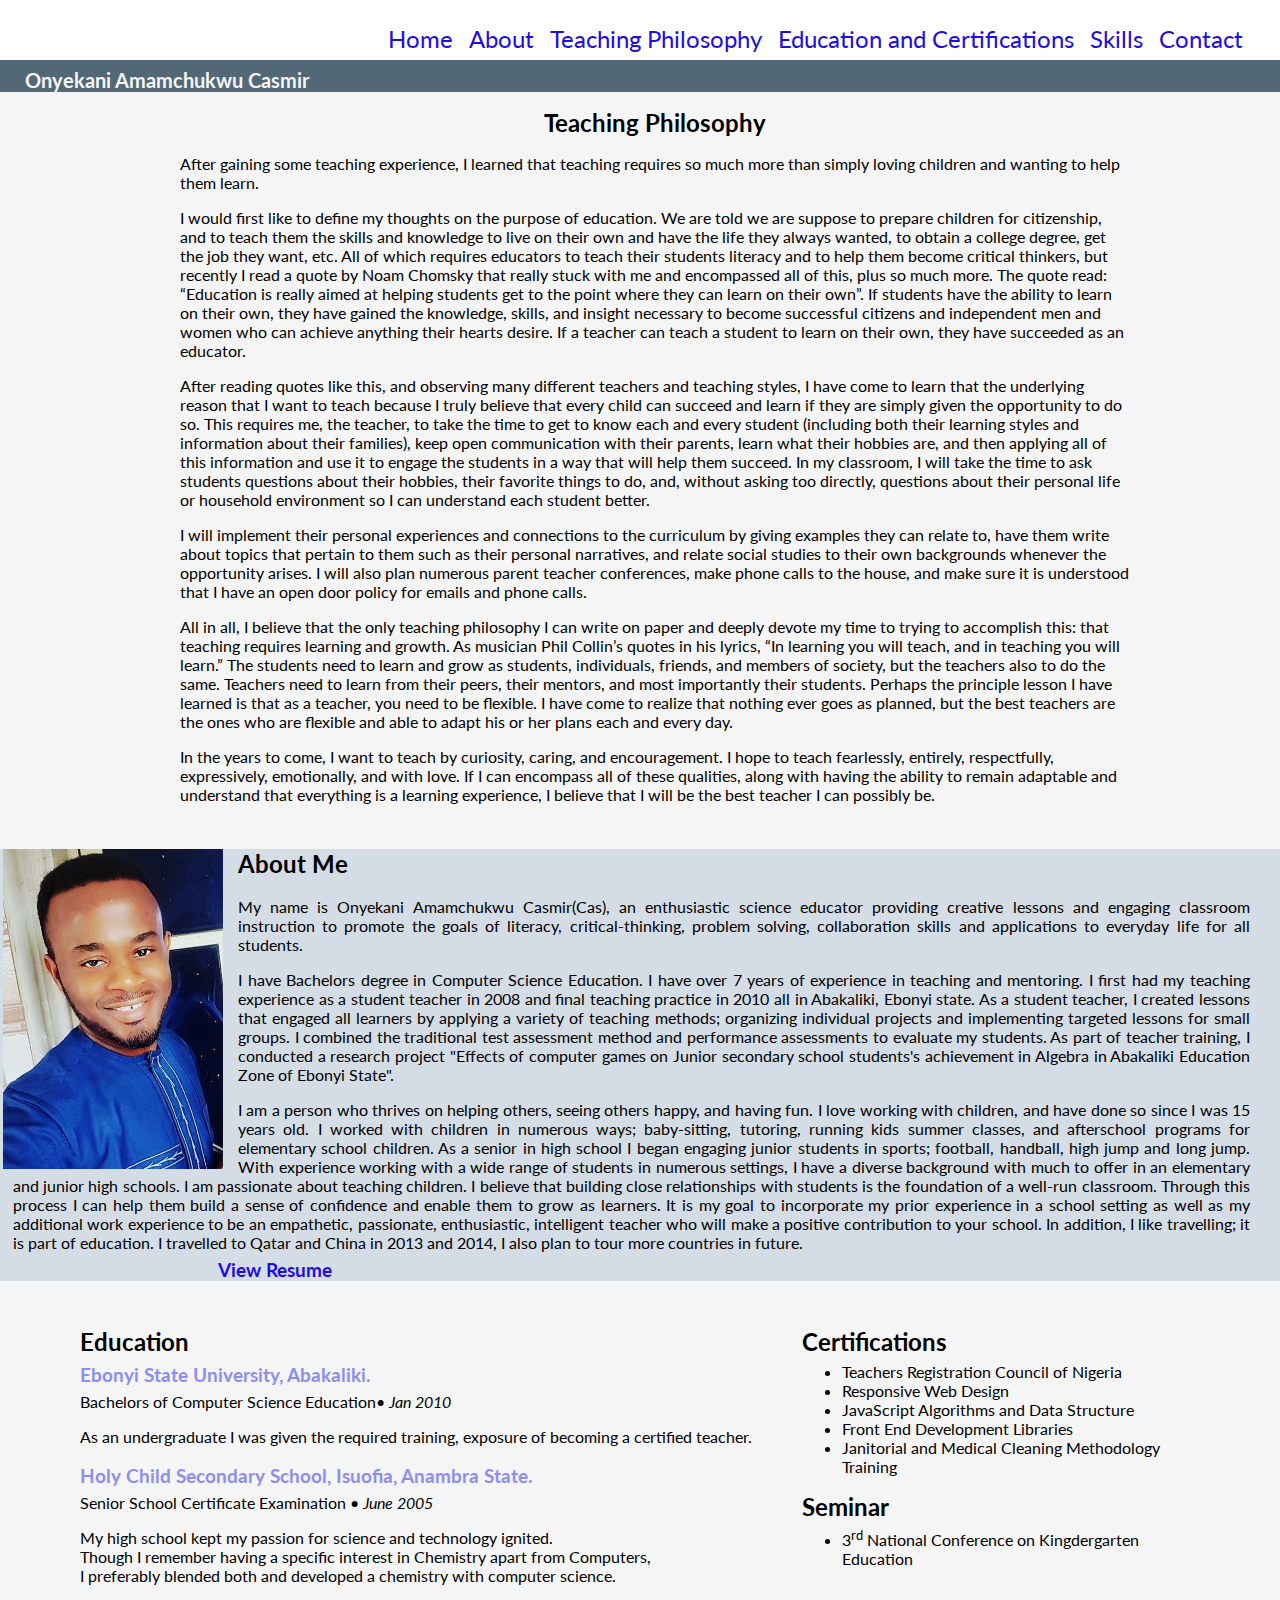
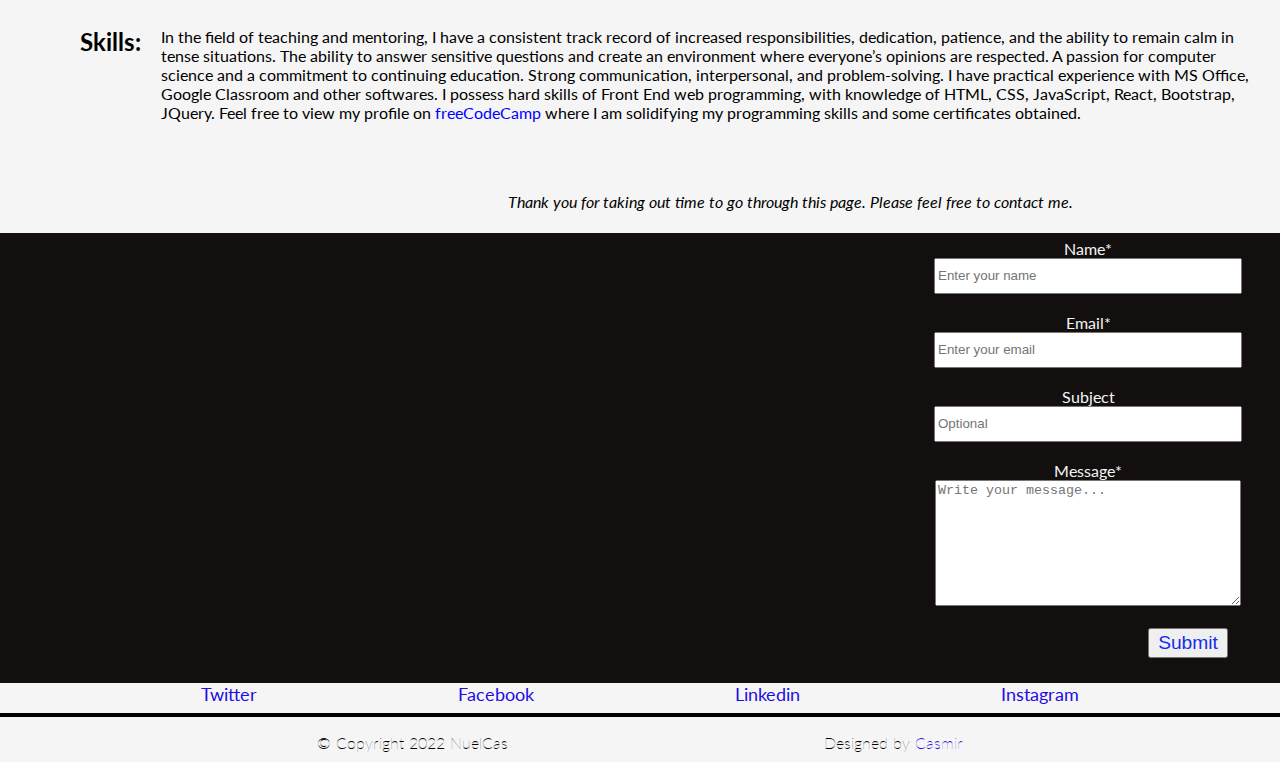
<file: index.html>
<!DOCTYPE html>
<html lang="en">
  <head>
    <meta charset="UTF-8" />
    <meta name="viewport" content="width=device-width, initial-scale=1.0" />
    <title>Personal Portfolio</title>
    <link rel="stylesheet" href="https://use.fontawesome.com/releases/v5.8.1/css/all.css"
    integrity="sha384-50oBUHEmvpQ+1lW4y57PTFmhCaXp0ML5d60M1M7uH2+nqUivzIebhndOJK28anvf"
    crossorigin="anonymous"/>
    <link rel="stylesheet" href="style.css"/>
  </head>
  <header id="home">
    <nav id="nav-bar" class="nav">
      <ul class="nav-list">
        <li><a href="#home">Home</a></li>
        <li><a href="#about">About</a></li>
        <li><a href="#philosophy">Teaching Philosophy</a></li>
        <li><a  href="#certedu">Education and Certifications</a></li>
        <li><a href="#skills">Skills</a></li>
        <li><a href="#contact">Contact</a></li>
      </ul>
      <!-- end #nav -->
    </nav>
  </header> 
  <div class="banner-text">
    <h1 class="responsive-headline">Onyekani Amamchukwu Casmir</h1>
  </div>


  <body>

    <section id="philosophy">
      <h1 class="teach-phil">Teaching Philosophy</h1>
      <p>After gaining some teaching experience, I learned that teaching requires  so much more than simply 
        loving children and wanting to help them learn.
      </p>
      <p>I would first like to define my thoughts on the purpose of education.
        We are told we are suppose to prepare children for citizenship, and to teach them the skills and knowledge 
        to live on their own and have the life they always wanted, to obtain a college degree, 
        get the job they want, etc.  
        All of which requires educators to teach their students literacy and to help them become critical thinkers, 
        but recently I read a quote by Noam Chomsky that really stuck with me and encompassed all of this, 
        plus so much more.  The quote read: “Education is really aimed at helping students get to the point where 
        they can learn on their own”.  If students have the ability  to learn on their own, 
        they have gained the knowledge, skills, and insight necessary to become successful citizens and independent 
        men and women who can achieve anything their hearts desire.  
        If a teacher can teach a student to learn on their own, they have succeeded as an educator.
      </p>
      <p> After reading quotes like this, and observing many different teachers and teaching styles, 
        I have come to learn that the underlying reason that I want to teach because I truly believe 
        that every child can succeed and learn if they are simply given the opportunity to do so.  
        This requires me, the teacher, to take the time to get to know each and every student 
        (including both their learning styles and information about their families), 
        keep open communication with their parents, learn what their hobbies are, 
        and then applying all of this information and use it to engage the students in a way 
        that will help them succeed.  In my classroom, I will take the time to ask students questions 
        about their hobbies, their favorite things to do, and, without asking too directly, 
        questions about their personal life or household environment so I can understand each student better.
      </p>
      <p>I will implement their personal experiences and connections to the curriculum by giving examples 
        they can relate to, have them write about topics that pertain to them such as their personal narratives, 
        and relate social studies to their own backgrounds whenever the opportunity arises.  
        I will also plan numerous parent teacher conferences, make phone calls to the house, 
        and make sure it is understood that I have an open door policy for emails and phone calls.
      </p>
      <p>All in all, I believe that the only teaching philosophy I can write on paper and deeply devote 
        my time to trying to accomplish this: that teaching requires learning and growth.  
        As musician Phil Collin’s quotes in his lyrics, “In learning you will teach, 
        and in teaching you will learn.”  The students need to learn and grow as students, individuals, 
        friends, and members of society, but the teachers also to do the same.  
        Teachers need to learn from their peers, their mentors, and most importantly their students.  
        Perhaps the principle lesson I have learned is that as a teacher, you need to be flexible.  
        I have come to realize that nothing ever goes as planned, but the best teachers are the ones 
        who are flexible and able to adapt his or her plans each and every day.  
      </p>
      <p>In the years to come, I want to teach by curiosity, caring, and encouragement.  
        I hope to teach fearlessly, entirely, respectfully, expressively, emotionally, and with love.  
        If I can encompass all of these qualities, along with having the ability to remain adaptable 
        and understand that everything is a learning experience, 
        I believe that I will be the best teacher I can possibly be.
      </p>
    </section>

    <section id="about">
      <div class="row">
        <img src="images/cas.png" width="220" height="320" class="image" alt="casmir-photo" />
        <div class="main-col">
          <h2>About Me</h2>
          <p class="about">My name is Onyekani Amamchukwu Casmir(Cas), an enthusiastic science educator providing creative lessons and engaging
            classroom instruction to promote the goals of literacy, critical-thinking, problem solving,
            collaboration skills and applications to everyday life for all students.
          </p>
          <p>I have Bachelors degree in Computer Science Education.
            I have over 7 years of experience in teaching and mentoring. I first had my teaching experience as 
            a student teacher in 2008 and final teaching practice in 2010 all in Abakaliki, Ebonyi state.
            As a student teacher, I created lessons that engaged all learners by applying a variety of 
            teaching methods; organizing individual projects and implementing targeted lessons for small groups.
            I combined the traditional test assessment method and performance assessments to evaluate my students.
            As part of teacher training, I conducted a research project "Effects of computer games on Junior secondary school
            students's achievement in Algebra in Abakaliki Education Zone of Ebonyi State".
          </p>
          <p>I am a person who thrives on helping others, seeing others happy, and having fun. I love working with children, 
            and have done so since I was 15 years old. I worked with children in numerous ways; baby-sitting,
            tutoring, running kids summer classes, and afterschool programs for elementary school children. 
            As a senior in high school I began engaging junior students in sports; football, handball, high jump and long jump. 
            With experience working with a wide range of students in numerous settings, I have a diverse background with 
            much to offer in an elementary and junior high schools.
            I am passionate about teaching children. I believe that building close relationships with students 
            is the foundation of a well-run classroom. Through this process I can help them build a sense of 
            confidence and enable them to grow as learners. It is my goal to incorporate my prior experience in 
            a school setting as well as my additional work experience to be an empathetic, passionate, enthusiastic, 
            intelligent teacher who will make a positive contribution to your school.
            In addition, I like travelling; it is part of education. I travelled to Qatar and China in 2013 and 2014, I also
            plan to tour more countries in future.   
          </p>

          <div>
            <p class="resume"><a href="cv.index.html" target="_blank" class="button"><span>View Resume</span></a></p>
          </div>
        </div>
        
      </div>
    </section>

    <section id="certedu">
      <div class="header-col">

        <section id="certifications">
      
          <div class="certifications">
            <h1 class="close">Certifications</h1>
            <ul>
              <li>Teachers Registration Council of Nigeria</li>
              <li>Responsive Web Design</li>
              <li>JavaScript Algorithms and Data Structure</li>
              <li>Front End Development Libraries</li>
              <li>Janitorial and Medical Cleaning Methodology<br> Training</li>
            </ul>
            <h1 class="close">Seminar</h1>
            <ul><li>3<sup>rd</sup> National Conference on Kingdergarten<br> Education</li></ul>
          </div>
        </section>

        <div class="degree-cert">
          <h1 class="close">Education</h1>
          <h3>Ebonyi State University, Abakaliki.</h3>
          <p class="info">Bachelors of Computer Science Education<span>&bull;</span> <em class="date">Jan 2010</em>
          </p>
          <p>As an undergraduate I was given the required training, exposure of becoming a certified teacher.
          </p>
        </div>

        <div class="college-cert">
          <h3>Holy Child Secondary School, Isuofia, Anambra State.</h3>
          <p class="info">Senior School Certificate Examination <span>&bull;</span> <em class="date">June 2005</em>
          </p>
          <p>My high school kept my passion for science and technology ignited.<br>
            Though I remember having a specific interest in Chemistry apart from Computers,<br> 
            I preferably blended both and developed a chemistry with computer science.
          </p>
        </div>

        <div class="skill" id="skills">
          <h1><span>Skills:</span></h1>
          <p class="skill_text">In the field of teaching 
            and mentoring, I have a consistent track record of increased responsibilities,
            dedication, patience, and the ability to remain calm in tense situations.
            The ability to answer sensitive questions and create an environment where everyone’s opinions are respected.
            A passion for computer science and a commitment to continuing education.
            Strong communication, interpersonal, and problem-solving.
            I have practical experience with MS Office, Google Classroom and other softwares. I possess hard skills of 
            Front End web programming, with knowledge of HTML, CSS, JavaScript, React, Bootstrap, JQuery.
            Feel free to view my profile on
            <a href="https://www.freecodecamp.org/Nuelcas" class="btn btn-freecodecamp" target="_blank">
              freeCodeCamp 
            </a> where I am solidifying my programming skills and some certificates obtained.
          </p>
        </div>

      </div>
    </section>

    <div id="lead" align="center">

      <p class="lead"><i class="fa fa-envelope" style="font-size:40px"></i>
        Thank you for taking out time to go through this page. 
        Please feel free to contact me.
      </p>
    

    </div>

    <div align="center">
      <form action="mailto:casmir_ao@ymail.com" method="post" action="https://www.linkedin.com/in/casmir-onyekani" id="contactForm" name="contactForm">
        <fieldset>
          <div>
            <label for="contactName">Name*</label><br>
            <input class="name" type="text" value=""  id="contactName" 
            name="contactName" placeholder="Enter your name" required>
          </div>
          <br>
  
          <div>
            <label for="contactName">Email*</label><br>
            <input class="email" type="email" value=""  id="contactEmail" 
            name="contactEmail" placeholder="Enter your email" required>
          </div>
          <br>
  
          <div>
            <label for="contactSubject">Subject</label><br>
            <input class="input-subject" type="text" value="" id="contactSubject" name="contactSubject"
            placeholder="Optional">
          </div>
          <br>
  
          <div>
            <label for="contactMessage">Message*</label><br>
            <textarea class="message"  id="contactMessage" name="contactMessage"
            placeholder="Write your message..."></textarea>
          </div>
          <br>
  
          <div>
            <button class="submit">Submit</button>
          </div>
          
        </fieldset>
      </form>
    </div>
    

    <div class="socialLink">
        <a href="https://www.twitter.com/casweb_dev" target="_blank" class="contact-details"><i class="fab fa-twitter"></i>Twitter</a>
        <a href="https://www.facebook.com/nuelcas" target="_blank" class="contact-details"><i class="fab fa-facebook"></i>Facebook</a>
        <a href="https://www.linkedin.com/in/casmir-onyekani" target="_blank" class="contact-details"><i class="fab fa-linkedin"></i>Linkedin</a>
        <a href="https://www.instagram.com/nuelcascleaners" target="_blank" class="contact-details"><i class="fab fa-instagram"></i>Instagram</a>
    </div>

    <footer>
        <p>&copy; Copyright 2022 NuelCas</p>
        <p class="designer">Designed by <a href="http://www.github.com/NuelCas/" class="Styleshout" target="_blank">Casmir</a>
        </p>
    </footer>

  </body>
</html>
</file>
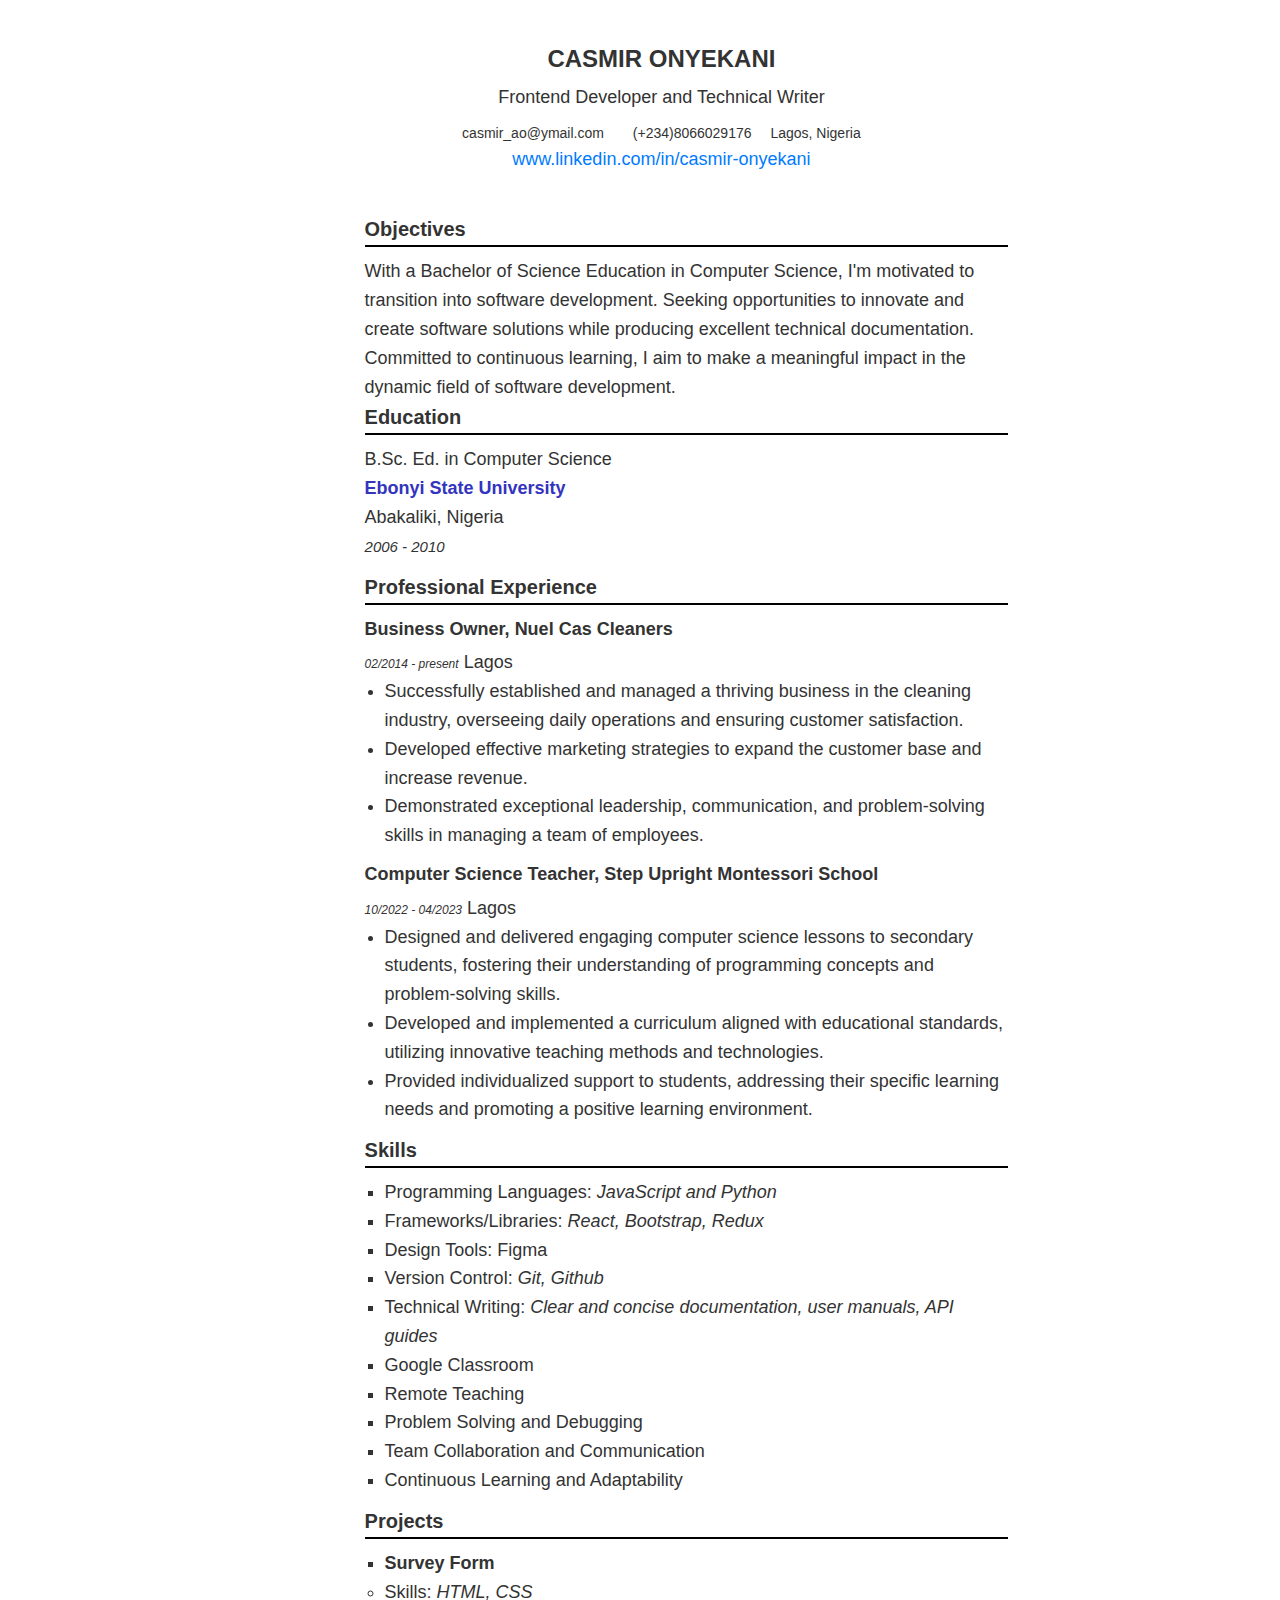
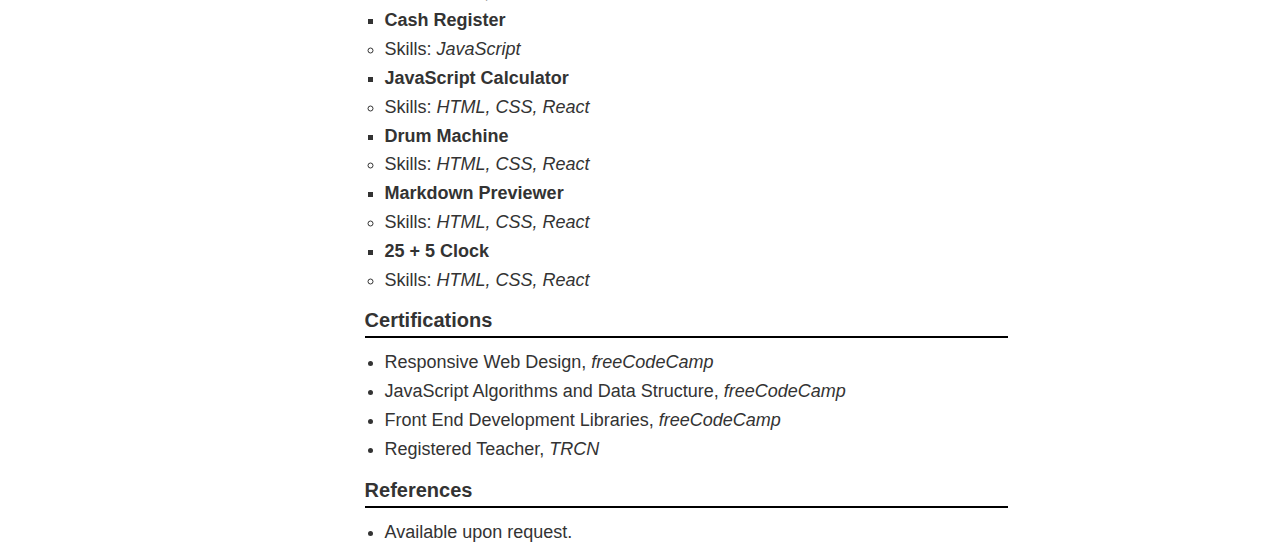
<file: cv.index.html>
<!DOCTYPE html>
<html lang="en">
  <head>
    <meta charset="UTF-8" />
    <meta name="viewport" content="width=device-width, initial-scale=1.0" />
    <title>Resume</title>
    <link
      rel="stylesheet"
      href="https://use.fontawesome.com/releases/v5.8.1/css/all.css"
      integrity="sha384-50oBUHEmvpQ+1lW4y57PTFmhCaXp0ML5d60M1M7uH2+nqUivzIebhndOJK28anvf"
      crossorigin="anonymous"
    />
    <link rel="stylesheet" href="cv.style.css" />
  </head>

  <body>
    <header>
      <div class="container">
        <div class="head_name">
          <h1 class="name">CASMIR ONYEKANI</h1>
          <p class="job">Frontend Developer and Technical Writer</p>
          <p class="contact">
            <a href="mailto:casmir_ao@ymail.com"
              ><i class="fa fa-envelope" style="font-size: 12px"></i>
              casmir_ao@ymail.com</a
            >
            <span class="close"
              ><i class="fa fa-phone" style="font-size: 12px"></i>
              (+234)8066029176</span
            >
            <span class="close"
              ><i class="fa fa-map-marker" style="font-size: 12px"></i> Lagos,
              Nigeria</span
            >
          </p>
          <a href="https://www.linkedin.com/in/casmir-onyekani" target="_blank"
            ><i class="fab fa-linkedin"></i>
            www.linkedin.com/in/casmir-onyekani</a
          >
        </div>
      </div>
    </header>
    <div id="main">
      <div>
        <h1 class="heading">Objectives</h1>
        <p>
          With a Bachelor of Science Education in Computer Science, I'm
          motivated to transition into software development. Seeking
          opportunities to innovate and create software solutions while
          producing excellent technical documentation. Committed to continuous
          learning, I aim to make a meaningful impact in the dynamic field of
          software development.
        </p>
      </div>

      <div class="uni">
        <h1 class="heading">Education</h1>
        <p>
          B.Sc. Ed. in Computer Science<br />
          <span style="color: rgb(52, 52, 190); font-weight: bolder"
            >Ebonyi State University</span
          ><br />
          <span
            ><i class="fa fa-map-marker" style="font-size: 12px"></i> Abakaliki,
            Nigeria</span
          ><br />
          <span
            ><i class="fas fa-calendar" style="font-size: 15px">
              2006 - 2010</i
            ></span
          >
        </p>
      </div>

      <div class="sect1">
        <h1 class="heading">Professional Experience</h1>
        <h2 class="job_title">
          Business Owner, <span>Nuel Cas Cleaners</span>
        </h2>

        <p>
          <span
            ><i class="fas fa-calendar" style="font-size: 12px">
              02/2014 - present</i
            ></span
          >
          <span class="location"
            ><i class="fa fa-map-marker" style="font-size: 12px"></i>
            Lagos</span
          >
        </p>
        <ul>
          <li>
            Successfully established and managed a thriving business in the
            cleaning industry, overseeing daily operations and ensuring customer
            satisfaction.
          </li>
          <li>
            Developed effective marketing strategies to expand the customer base
            and increase revenue.
          </li>
          <li>
            Demonstrated exceptional leadership, communication, and
            problem-solving skills in managing a team of employees.
          </li>
        </ul>

        <h2 class="job_title">
          Computer Science Teacher, <span>Step Upright Montessori School</span>
        </h2>

        <p>
          <span
            ><i class="fas fa-calendar" style="font-size: 12px">
              10/2022 - 04/2023</i
            ></span
          >
          <span class="location"
            ><i class="fa fa-map-marker" style="font-size: 12px"></i>
            Lagos</span
          >
        </p>
        <ul>
          <li>
            Designed and delivered engaging computer science lessons to
            secondary students, fostering their understanding of programming
            concepts and problem-solving skills.
          </li>
          <li>
            Developed and implemented a curriculum aligned with educational
            standards, utilizing innovative teaching methods and technologies.
          </li>
          <li>
            Provided individualized support to students, addressing their
            specific learning needs and promoting a positive learning
            environment.
          </li>
        </ul>
      </div>

      <div class="skills">
        <h1 class="heading">Skills</h1>
        <ul>
          <li>
            Programming Languages:
            <i>JavaScript and Python</i>
          </li>
          <li>Frameworks/Libraries: <i>React, Bootstrap, Redux</i></li>
          <li>Design Tools: Figma</li>
          <li>Version Control: <i>Git, Github</i></li>
          <li>
            Technical Writing:
            <i>Clear and concise documentation, user manuals, API guides</i>
          </li>
          <li>Google Classroom</li>
          <li>Remote Teaching</li>
          <li>Problem Solving and Debugging</li>
          <li>Team Collaboration and Communication</li>
          <li>Continuous Learning and Adaptability</li>
        </ul>
      </div>

      <div>
        <h1 class="heading">Projects</h1>
        <ul>
          <li><b>Survey Form</b></li>
          <ul>
            <li>Skills: <i>HTML, CSS</i></li>
          </ul>
          <li><b>Cash Register</b></li>
          <ul>
            <li>Skills: <i>JavaScript</i></li>
          </ul>
          <li><b>JavaScript Calculator</b></li>
          <ul>
            <li>Skills: <i>HTML, CSS, React</i></li>
          </ul>
          <li><b>Drum Machine</b></li>
          <ul>
            <li>Skills: <i>HTML, CSS, React</i></li>
          </ul>
          <li><b>Markdown Previewer</b></li>
          <ul>
            <li>Skills: <i>HTML, CSS, React</i></li>
          </ul>
          <li><b>25 + 5 Clock</b></li>
          <ul>
            <li>Skills: <i>HTML, CSS, React</i></li>
          </ul>
        </ul>
      </div>

      <div class="certifications">
        <h1 class="heading cert">Certifications</h1>
        <ul>
          <li>Responsive Web Design, <i>freeCodeCamp</i></li>
          <li>JavaScript Algorithms and Data Structure, <i>freeCodeCamp</i></li>
          <li>Front End Development Libraries, <i>freeCodeCamp</i></li>
          <li>Registered Teacher, <i>TRCN</i></li>
        </ul>
        <h1 class="heading">References</h1>
        <ul>
          <li>Available upon request.</li>
        </ul>
      </div>
    </div>
  </body>
</html>
</file>
<file: style.css>
@import 'https://fonts.googleapis.com/css?family=Lato:400,700';


body{
  min-height: none;
  min-width: 100vw;
  font-family: 'Lato', cursive;
  background-color: whitesmoke;
  overflow-x: hidden;
  margin: 0px;
}

a{
  text-decoration: none;
  color: rgb(33, 12, 228);
}

.nav{
  display: flex;
  justify-content: flex-end;
  position:fixed;
  top: 0;
  left: 0;
  width: 100%;
  height: 60px;
  font-size: 0.2em;
  background-color: white;
}

.nav-list{
  list-style: none;
  text-decoration: none;
  display: flex;
  margin: 1rem;
  margin-right: 1.8rem; 
}

.nav-list a{
  display: block;
  font-size: 1.5rem;
  padding: 0.5rem; 
}

.nav-list a:hover{
  color: #080125;
}

.banner-text{
  color: whitesmoke;
  padding-top: 55px;
  margin: 0;
  left: 0;
  top: 0;
  min-width: 100vw;
  margin-left: 0;
  border: none;
  background-color: rgba(77, 100, 114, 0.973);
}

.responsive-headline{
  padding-left: 25px;
  font-size: 20px;
}

.teach-phil{
  text-align: center;
}


#philosophy{
  padding-left: 180px;
  padding-right: 150px;
  margin-top: 15px;
  text-justify: newspaper;
}

#about{
  
  padding-left: 3px;
  margin-top: 45px;
  padding-right: 10px;
  font-size: 16px;
  background-color: rgb(212, 221, 230);
}

img{
  float: left;
  margin-right: 15px;
}



.main-col{
  text-align: justify;
  padding-left: 10px;
  padding-right: 20px;
}

.resume{
  padding-left: 205px;
  margin-top: -10px;
  text-decoration: solid;
  font-weight: bold;
  font-size: 1.2rem;
}


#certedu{
  display: flex;
  flex-direction: row;
  padding-top: 10px;
  padding-left: 80px;
}

#certifications{
  float: right;
  padding-right: 120px;
  
}

.close{
  margin-bottom: -10px;
}

h1{
  font-family: 'Lato', cursive;
  font-size: 1.5rem;
}

h3{
  color:rgb(142, 142, 238);
  margin-bottom: -10px;
}

#skills{
  display: flex;
  flex-direction: row;
  padding-top: 10px;
}

.skill_text{
  padding-left: 20px;
  text-justify: newspaper;
  padding-right: 30px;
}

.btn{
  color:blue;
}

.lead{
  padding-left: 300px;
  padding-top: 15px;
  font-style: italic;
}

form{
  padding-left: 35%;
  width: 100%;
  height: 450px;
  border: none;
  color: whitesmoke;
  background-color: rgb(19, 15, 15);
}

fieldset {
  border: none;
}

.address{
  margin-bottom: -10px;
  padding-top: 20px;
}

input{
  height: 30px;
  width: 300px;
}

textarea{
  width: 300px;
  height: 120px;
}

button{
  height: 30px;
  width: 80px;
  position: relative;
  left: 100px;
  font-size: 1.2rem;
  color:#162cee;
  
}

.social{
  padding-top: 0px;
}

.socialLink{
  display: flex;
  justify-content: space-evenly;
  font-size: 18px;
  
  height: 30px;
}

.contact-details:hover{
  transform: translateY(5px);
}

footer{
  height: 5px;
  font-weight: 3;
  display: flex;
  justify-content: space-evenly;
  padding-top: 100px;
  padding:0;
  margin-bottom: 40px;
  border-top: 4px solid black;
}

.styleshout{
  color:blue;
}

@media screen and (max-width: 700px){
  #philosophy{
    width: 100%;
    padding: 10px;
  }
  .nav{
    display: none;
  }
}
</file>
<file: cv.style.css>
/* Reset default styles */
* {
  margin: 0;
  padding: 0;
  box-sizing: border-box;
}

/* Global styles */
body {
  font-family: Arial, sans-serif;
  font-size: large;
  line-height: 1.6;
  color: #333;
  width: 21cm; /* A4 width */
  height: 29.7cm; /* A4 height */
  margin: 0 7cm; /* Margin around the page */
  background: #fff;
}

header {
  max-width: 800px;
  margin: 40px;
}

/* Header */
.head_name {
  text-align: center;
  margin-bottom: 20px;
}

#main {
  margin-left: 100px;
  margin-right: 50px;
}

.name {
  font-size: 24px;
  font-weight: bold;
  margin-bottom: 5px;
}

.heading::after {
  content: "";
  display: block;
  height: 2px;
  width: 100%;
  background-color: black;
}

.job {
  font-size: 18px;
  margin-bottom: 10px;
}

.contact {
  font-size: 14px;
}

.contact a {
  color: #333;
  text-decoration: none;
  margin-right: 10px;
}

.close {
  margin-left: 10px;
}

.close i {
  margin-right: 5px;
}

/* Objectives */
div h1 {
  font-size: 20px;
  margin-bottom: 10px;
}

/* Education */
.uni p {
  margin-bottom: 10px;
}

/* Professional Experience */
.sect1 ul {
  list-style: disc;
  margin-left: 20px;
  margin-bottom: 10px;
}

.job_title {
  font-size: 18px;
  font-weight: bold;
  margin-bottom: 5px;
}

/* Skills */
.skills ul {
  list-style: square;
  margin-left: 20px;
  margin-bottom: 10px;
}

/* Projects */
div h1 + ul {
  list-style: square;
  margin-left: 20px;
  margin-bottom: 10px;
}

/* Certifications */
.certifications ul {
  list-style: disc;
  margin-left: 20px;
  margin-bottom: 10px;
}

/* References */
div h1:last-child {
  font-size: 20px;
  margin-bottom: 10px;
}

/* Links */
a {
  color: #007bff;
  text-decoration: none;
}

a:hover {
  text-decoration: underline;
}

/* Responsive styles */
@media (max-width: 600px) {
  header {
    padding: 10px;
  }

  .name {
    font-size: 20px;
  }

  .job {
    font-size: 16px;
  }
}
</file>
